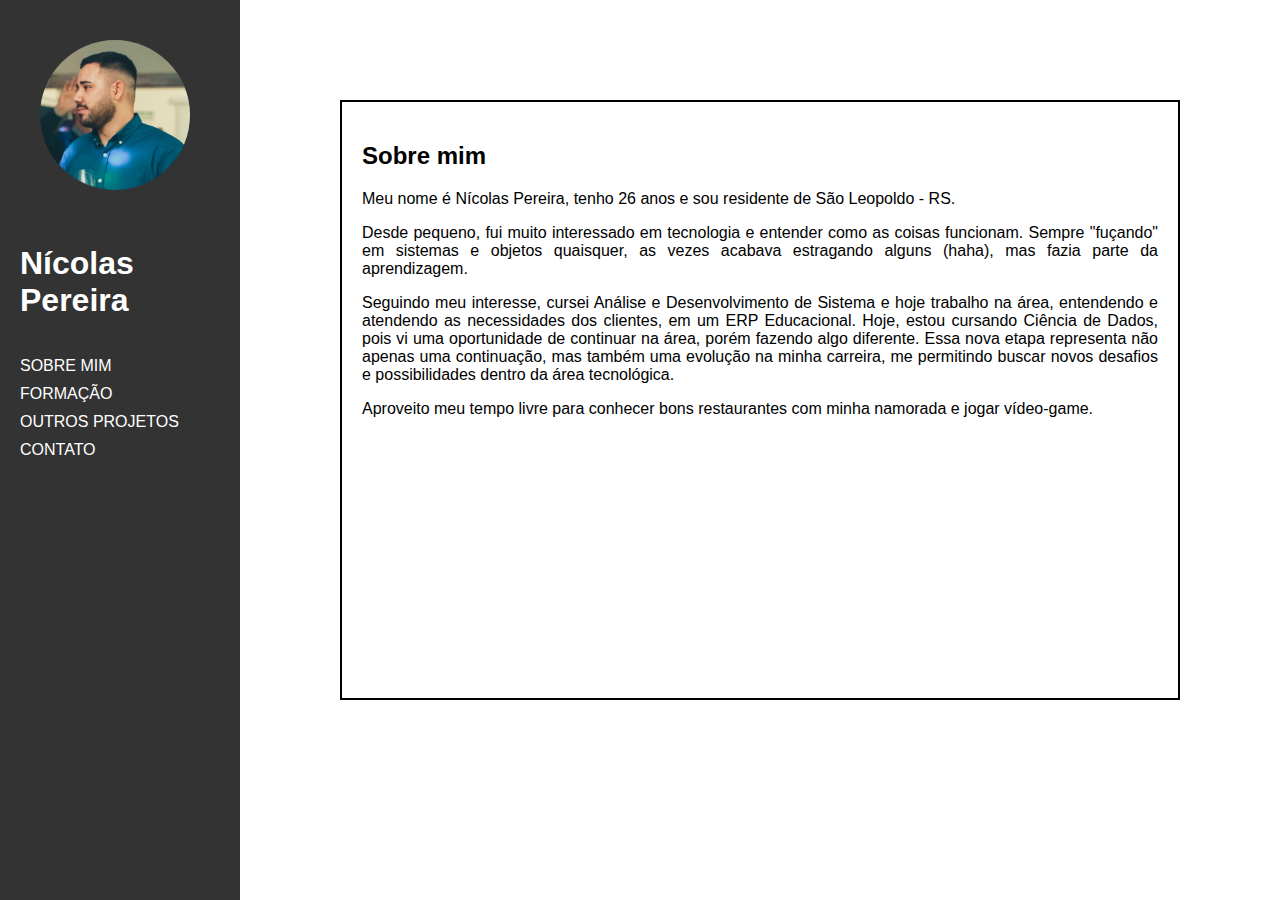
<file: index.html>
<!DOCTYPE html>
<html lang="pt-br">
<head>
    <meta charset="UTF-8">
    <meta name="viewport" content="width=device-width, initial-scale=1.0">
    <link rel="stylesheet" href="Style.css">
    <title>Document</title>
</head>
<body>
    <nav class="menu">
        <div class="sidebar">
           <!--Foto-->
            <div class="avatar">
                <img src="avatar.jpg" alt="Sua Foto">
            </div>
            <h1>Nícolas Pereira</h1>
            <!-- Menu -->
                <ul> 
                    <li><a href="Sobre mim.html" target="_self">SOBRE MIM</a></li> 
                    <li><a href="Formacao.html" target="_self">FORMAÇÃO</a></li>
                    <li><a href="https://olvnicolas.github.io/nicolas/" target="_blank">OUTROS PROJETOS</a></li>
                    <li><a href="Formulario.html">CONTATO</a></li> 
                </ul>
        </div>
    </nav>
    <!-- Conteúdo -->
    <div class="conteudo">
        <h2>Sobre mim </h2>
        <p>Meu nome é Nícolas Pereira, tenho 26 anos e sou residente de São Leopoldo - RS.</P>
        <p>Desde pequeno, fui muito interessado em tecnologia e entender como as coisas funcionam. Sempre "fuçando" em sistemas e objetos quaisquer, as vezes acabava estragando alguns (haha), mas fazia parte da aprendizagem.</p>
        <p>Seguindo meu interesse, cursei Análise e Desenvolvimento de Sistema e hoje trabalho na área, entendendo e atendendo as necessidades dos clientes, em um ERP Educacional. Hoje, estou cursando Ciência de Dados, pois vi uma oportunidade de continuar na área, porém fazendo algo diferente. Essa nova etapa representa não apenas uma continuação, mas também uma evolução na minha carreira, me permitindo buscar novos desafios e possibilidades dentro da área tecnológica.</p>
        <p>Aproveito meu tempo livre para conhecer bons restaurantes com minha namorada e jogar vídeo-game.</p>

    </div>
</body>
</html>
</file>
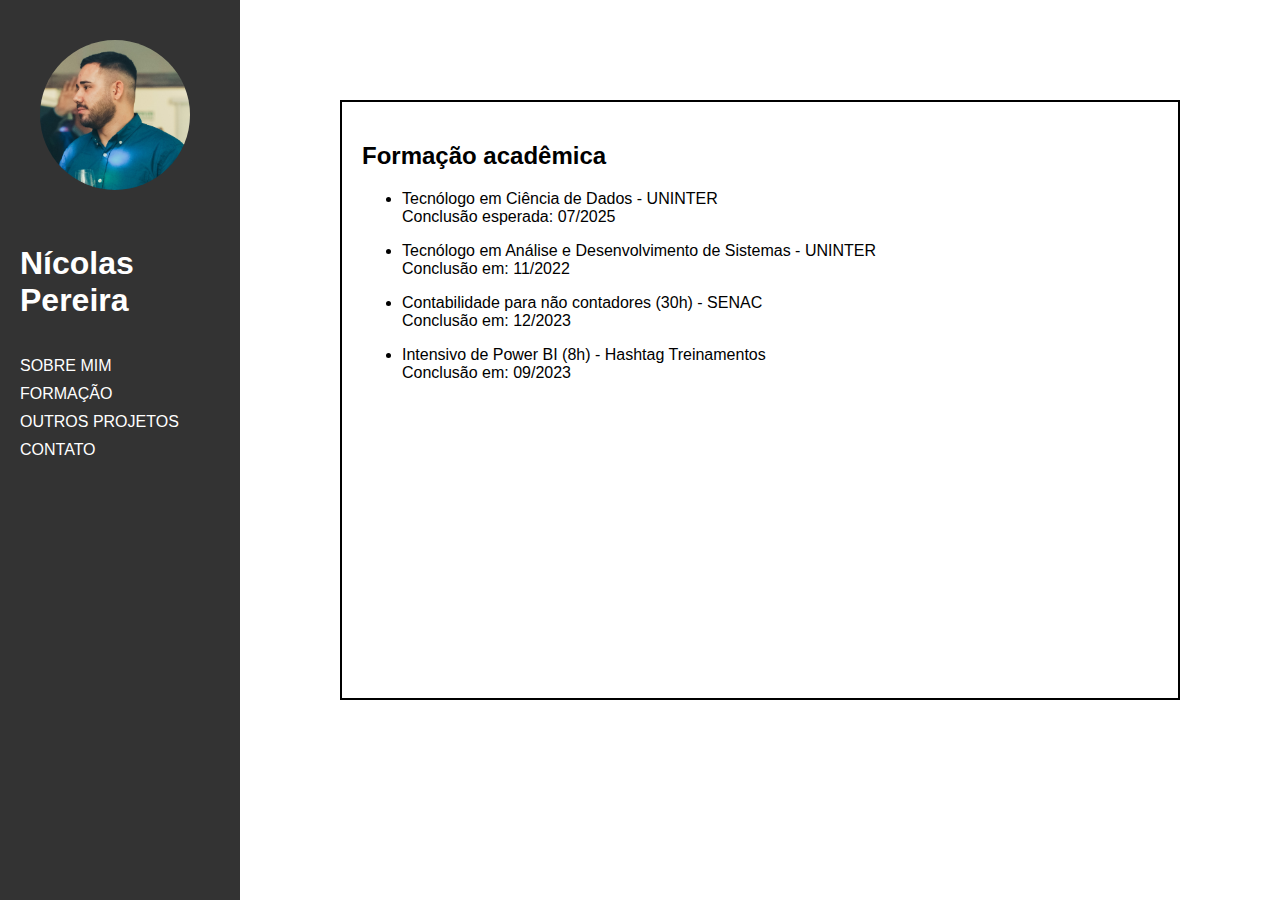
<file: Formacao.html>
<!DOCTYPE html>
<html lang="pt-br">
<head>
    <meta charset="UTF-8">
    <meta name="viewport" content="width=device-width, initial-scale=1.0">
    <link rel="stylesheet" href="Style.css">
    <title>Document</title>
</head>
<body>
    <nav class="menu">
        <div class="sidebar">
            <!-- Área da foto -->
            <div class="avatar">
                <img src="avatar.jpg" alt="Sua Foto">
            </div>
            <h1>Nícolas Pereira</h1>
            <!-- Menu -->
                <ul> 
                    <li><a href="Sobre mim.html" target="_self">SOBRE MIM</a></li> 
                    <li><a href="Formacao.html" target="_self">FORMAÇÃO</a></li>
                    <li><a href="https://olvnicolas.github.io/nicolas/"target="_blank">OUTROS PROJETOS</a></li>
                    <li><a href="Formulario.html">CONTATO</a></li> 
                </ul>
        </div>
    </nav>
    <!-- Conteúdo -->
    <div class="conteudo">
        <h2>Formação acadêmica</h2>
        <ul>
        <li><p>Tecnólogo em Ciência de Dados - UNINTER<br> Conclusão esperada: 07/2025</p></li>
        <li><p>Tecnólogo em Análise e Desenvolvimento de Sistemas - UNINTER <br> Conclusão em: 11/2022</p></li>
        <li><p>Contabilidade para não contadores (30h) - SENAC <br> Conclusão em: 12/2023  </p></li>
        <li><p>Intensivo de Power BI (8h) - Hashtag Treinamentos<br> Conclusão em: 09/2023</p></li>
        </ul>


    </div>
</body>
</html>
</file>
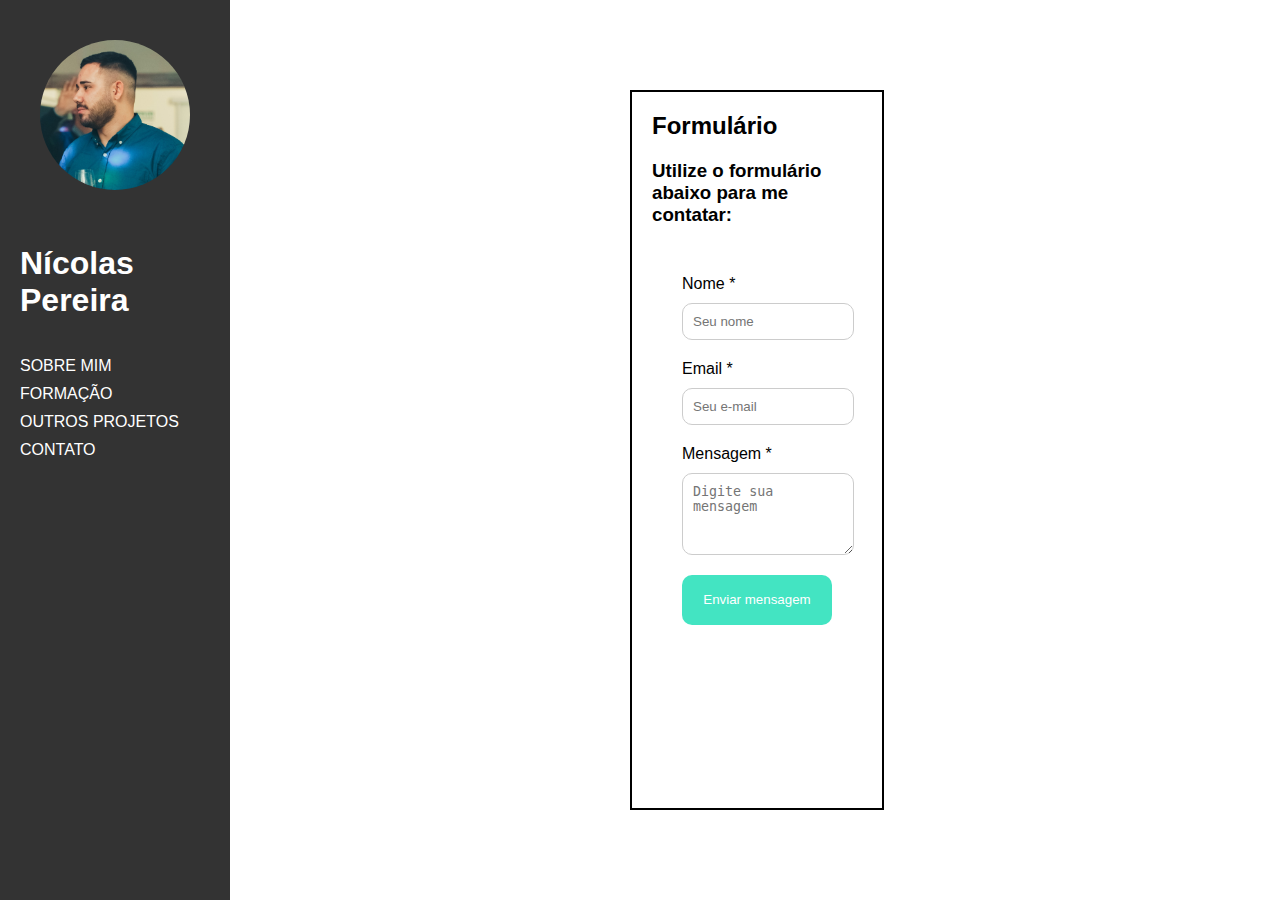
<file: Formulario.html>
<!DOCTYPE html>
<html lang="pt-br">
<head>
    <meta charset="UTF-8">
    <meta name="viewport" content="width=device-width, initial-scale=1.0">
    <link rel="stylesheet" href="Style.css">
    <title>Document</title>
</head>
<body>
    <nav class="menu">
        <div class="sidebar">
            <!-- Área da foto -->
            <div class="avatar">
                <img src="avatar.jpg" alt="Sua Foto">
            </div>
            <h1>Nícolas Pereira</h1>
            <!-- Menu -->
                <ul> 
                    <li><a href="Sobre mim.html" target="_self">SOBRE MIM</a></li> 
                    <li><a href="Formacao.html" target="_self">FORMAÇÃO</a></li>
                    <li><a href="https://olvnicolas.github.io/nicolas/"target="_blank">OUTROS PROJETOS</a></li>
                    <li><a href="Formulario.html">CONTATO</a></li> 
                </ul>
        </div>
    </nav>
    <!-- Conteúdo do formulário -->
    <div class="conteudo_formulario">
        <div class="formulario">
            <h2>Formulário</h2>
            <h3>Utilize o formulário abaixo para me contatar:</h3>
            <form>
                <label for="nome">Nome *</label>
                <input type="text" id="nome" required placeholder="Seu nome">
                <label for="email">Email *</label>
                <input type="email" id="email" required placeholder="Seu e-mail">
                <label for="mensagem">Mensagem *</label>
                <textarea name="mensagem" rows="4" cols="50" required placeholder="Digite sua mensagem"></textarea>
                <button type="submit">Enviar mensagem</button>
            </form>
        </div>
    </div>

</body>
</html>
</file>
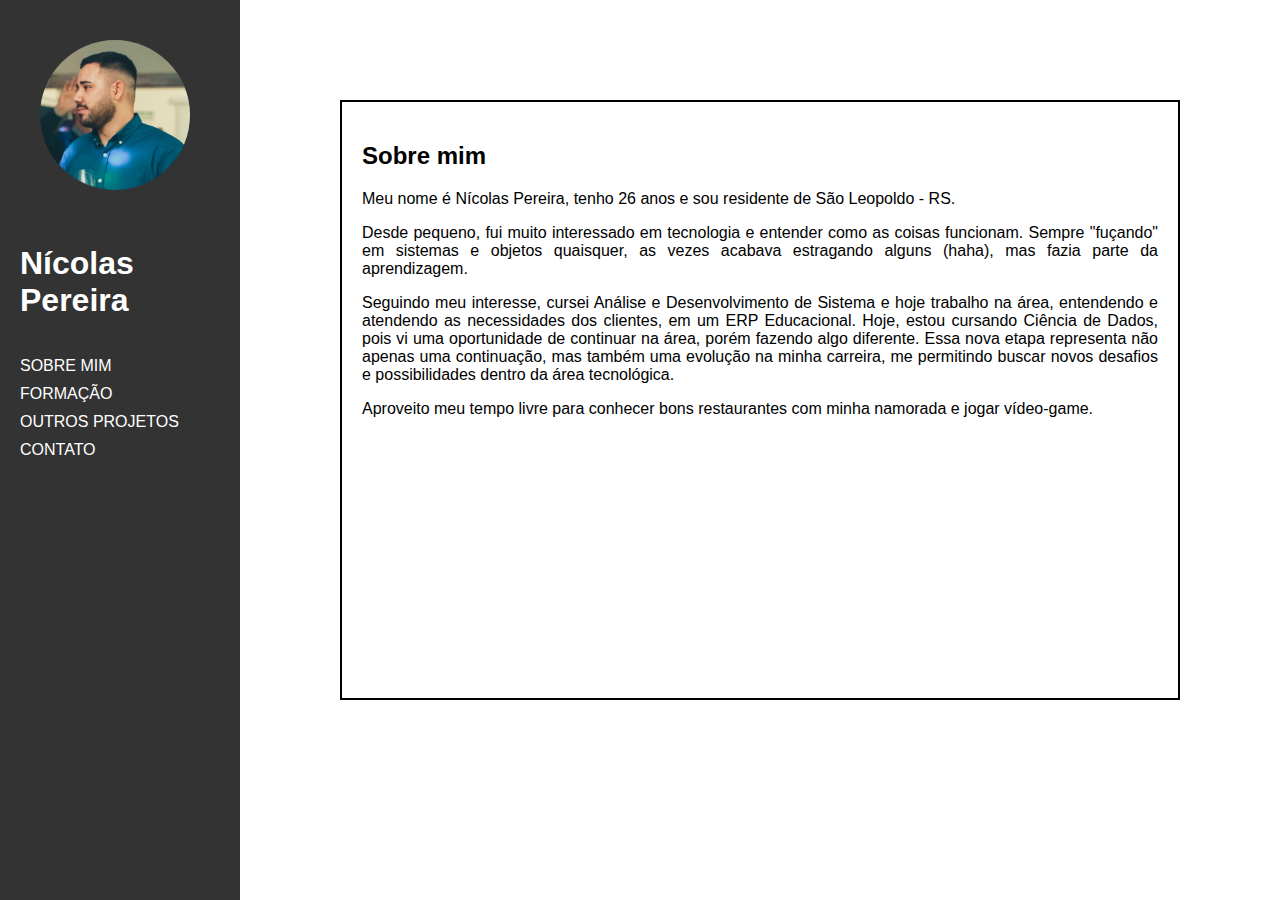
<file: Sobre mim.html>
<!DOCTYPE html>
<html lang="pt-br">
<head>
    <meta charset="UTF-8">
    <meta name="viewport" content="width=device-width, initial-scale=1.0">
    <link rel="stylesheet" href="Style.css">
    <title>Document</title>
</head>
<body>
    <nav class="menu">
        <div class="sidebar">
            <!-- Área da foto -->
            <div class="avatar">
                <img src="avatar.jpg" alt="Sua Foto">
            </div>
            <h1>Nícolas Pereira</h1>
            <!-- Menu -->
                <ul> 
                    <li><a href="Sobre mim.html" target="_self">SOBRE MIM</a></li> 
                    <li><a href="Formacao.html" target="_self">FORMAÇÃO</a></li>
                    <li><a href="https://olvnicolas.github.io/nicolas/"target="_blank">OUTROS PROJETOS</a></li>
                    <li><a href="Formulario.html">CONTATO</a></li> 
                </ul>
        </div>
    </nav>
    <!-- Conteúdo -->
    <div class="conteudo">
        <h2>Sobre mim </h2>
        <p>Meu nome é Nícolas Pereira, tenho 26 anos e sou residente de São Leopoldo - RS.</P>
        <p>Desde pequeno, fui muito interessado em tecnologia e entender como as coisas funcionam. Sempre "fuçando" em sistemas e objetos quaisquer, as vezes acabava estragando alguns (haha), mas fazia parte da aprendizagem.</p>
        <p>Seguindo meu interesse, cursei Análise e Desenvolvimento de Sistema e hoje trabalho na área, entendendo e atendendo as necessidades dos clientes, em um ERP Educacional. Hoje, estou cursando Ciência de Dados, pois vi uma oportunidade de continuar na área, porém fazendo algo diferente. Essa nova etapa representa não apenas uma continuação, mas também uma evolução na minha carreira, me permitindo buscar novos desafios e possibilidades dentro da área tecnológica.</p>
        <p>Aproveito meu tempo livre para conhecer bons restaurantes com minha namorada e jogar vídeo-game.</p>

    </div>
</body>
</html>
</file>
<file: Style.css>
body, html {
    margin: 0;
    padding: 0;
    height: 100%;
}

body {
    display: flex; /* Usa flexbox para layout */
}

/* Barra lateral */
.sidebar {
    display: flex; 
    flex-direction: column; 
    background-color: #333333; 
}

/*Área da foto*/
.avatar {
    width: 150px; 
    background-color: #333; 
    text-align: center; 
    padding: 20px; 

}

/* Foto*/
.avatar img {
    width: 150px;
    height: 150px; 
    border-radius: 50%; 
    margin-bottom: 10px; 
}

/* Menu*/
.menu {
    color: #ffffff;
    width: 200px; 
    padding: 20px; 
    background-color: #333;
    text-align:left;
    Font-family: Candara, sans-serif;
}

/* Lista do menu*/
.menu ul {
    list-style: none;
    padding: 0; 
}

/* Itens da lista */
.menu ul li {
    margin-bottom: 10px; /* Espaçamento inferior entre itens */
}

/* Links do menu */
.menu ul li a {
    color: #fff; 
    text-decoration: none; 
}

/* Estilos para o conteúdo */
.conteudo {
    flex: 1; 
    padding: 20px; 
    background-color: #ffffff; 
    text-align: justify;
    Font-family: Calibri, Arial, sans-serif;
    border: 2px;
    border-style: solid;
    margin-top: 100px;
    margin-left: 100px;
    margin-right: 100px;
    margin-bottom: 200px;
}

/*Estilo para o formulário*/
.conteudo_formulario {
    flex: 1;
    font-family: Calibri, Arial, sans-serif;
    border: 2px solid #000000;
    padding: 20px;
    margin: 90px 400px;
    text-align: left;
}

.formulario form {
    color: #000000;
    padding: 30px;
    text-align: left;
    margin: 0 auto;
}

.formulario h2 {
    margin-top: 0;
}


.formulario label {
    display: block;
    margin-bottom: 10px;
}

.formulario input,
.formulario textarea,
.formulario button {
    border-radius: 10px;
    display: block;
    width: 100%;
    padding: 10px;
    margin-bottom: 20px;
    border: 1px solid #ccc;
}

.formulario button {
    background-color: rgba(16, 221, 177, 0.788);
    color: #fff;
    width: 150px;
    height: 50px;
    border: none;
    cursor: pointer;
}

.formulario button:hover {
    background-color: rgba(13, 109, 88, 0.788);
}
</file>
